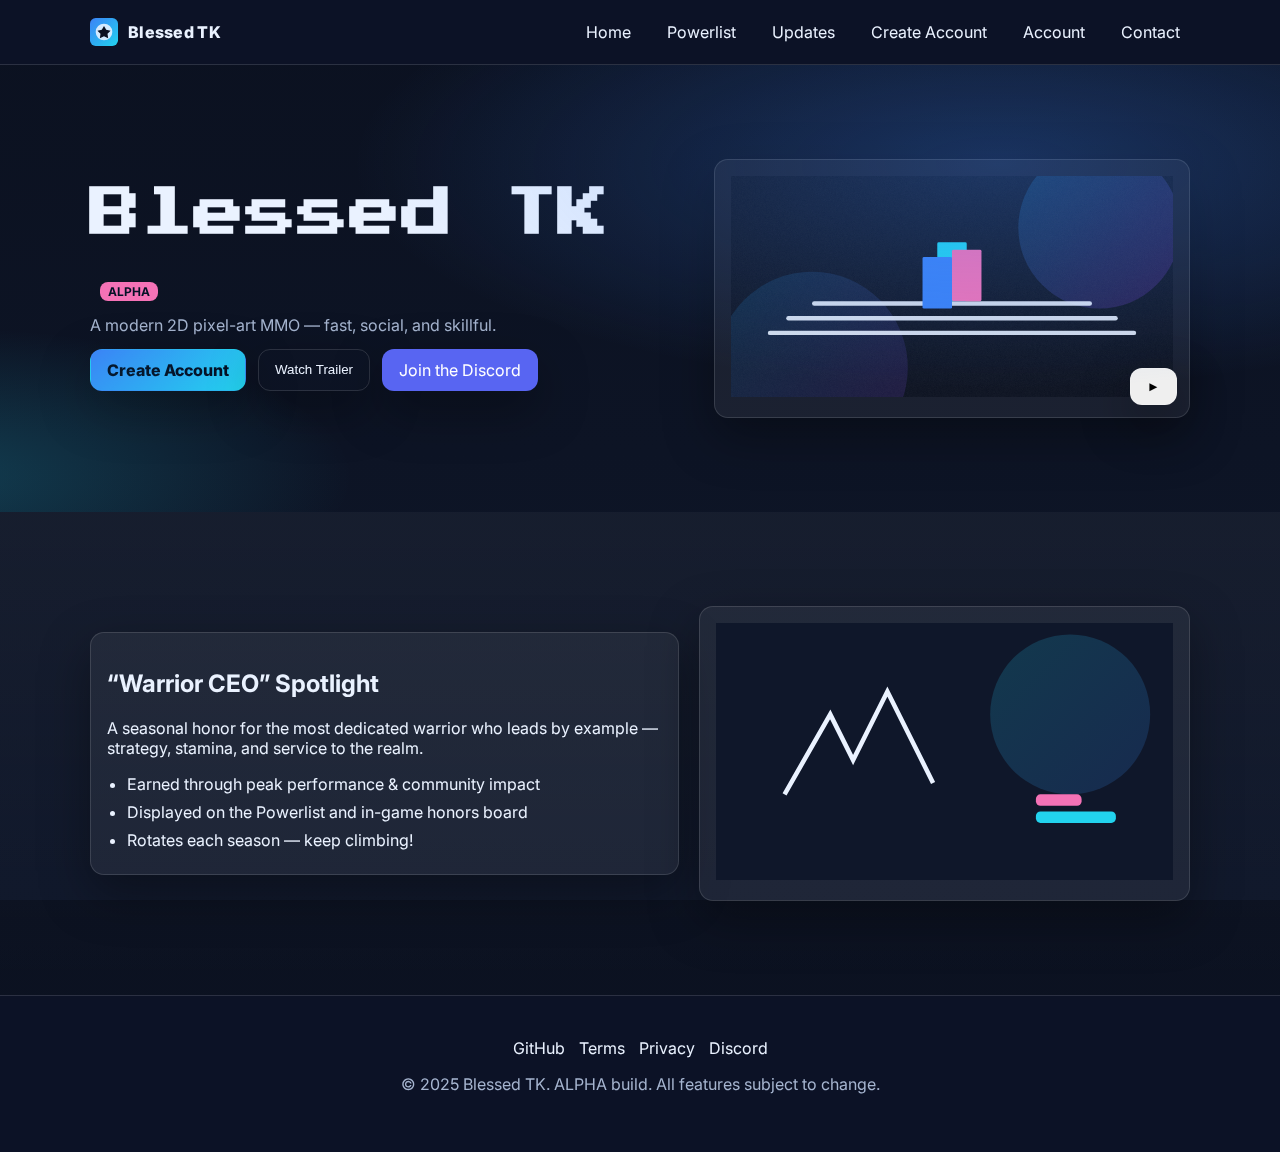
<file: index.html>
<!doctype html>
<html lang="en">
<head>
<meta http-equiv="Strict-Transport-Security" content="max-age=31536000; includeSubDomains; preload">
<meta charset="utf-8" />
<meta name="viewport" content="width=device-width, initial-scale=1" />
<title>Blessed TK — Official Site</title>
<meta name="description" content="Blessed TK — a modern 2D pixel-art MMO. Create your hero, join the community, watch the trailer." />
<meta property="og:title" content="Blessed TK — Official Site" />
<meta property="og:description" content="Watch the trailer, join the community, and check the Top 100 Powerlist." />
<meta property="og:image" content="assets/images/og-preview.png" />
<link rel="icon" href="assets/images/favicon.svg" type="image/svg+xml" />
<link rel="preload" href="https://fonts.googleapis.com/css2?family=Inter:wght@400;600;800&family=Press+Start+2P&display=swap" as="style" onload="this.onload=null;this.rel='stylesheet'">
<noscript><link rel="stylesheet" href="https://fonts.googleapis.com/css2?family=Inter:wght@400;600;800&family=Press+Start+2P&display=swap"></noscript>
<link rel="stylesheet" href="styles.css" />
</head>
<body>
<a class="skip-link" href="#main">Skip to content</a>

<header class="site-header" role="banner">
  <div class="container nav-wrap">
    <a class="brand" href="index.html" aria-label="Blessed TK home">
      <img src="assets/images/logo.svg" alt="" width="28" height="28" />
      <span>Blessed TK</span>
    </a>
    <nav class="nav" aria-label="Primary">
      <button class="nav-toggle" id="navToggle" aria-expanded="false" aria-controls="navMenu" aria-label="Open menu">☰</button>
      <ul class="nav-menu" id="navMenu">
        <li><a href="index.html" aria-current="page">Home</a></li>
        <li><a href="powerlist.html">Powerlist</a></li>
        <li><a href="updates.html">Updates</a></li>
        <li><a href="create.html">Create Account</a></li>
        <li><a href="account.html">Account</a></li>
        <li><a href="contact.html">Contact</a></li>
      </ul>
    </nav>
  </div>
</header>

<main id="main">
  <!-- HERO -->
  <section class="section hero">
    <div class="container hero-inner">
      <div class="hero-copy">
        <h1><span class="ft">Blessed TK</span> <span class="badge">ALPHA</span></h1>
        <p class="tagline">A modern 2D pixel-art MMO — fast, social, and skillful.</p>
        <div class="cta-row">
          <a class="btn primary" href="create.html">Create Account</a>
          <button class="btn ghost" data-open="trailerModal">Watch Trailer</button>
          <a class="btn discord" id="discordBtn" target="_blank" rel="noopener">Join the Discord</a>
        </div>
      </div>
      <div class="hero-media card">
        <img src="assets/images/hero-art.svg" alt="Blessed TK world — pixel-art teaser" loading="lazy" />
        <button class="btn overlay-play" data-open="trailerModal" aria-label="Play trailer">►</button>
      </div>
    </div>
    <div class="bg-tint"></div>
  </section>

  <!-- WARRIOR CEO FEATURE -->
  <section class="section alt" id="warriorceo">
    <div class="container feature-split">
      <div class="card feature-copy">
        <h2>“Warrior CEO” Spotlight</h2>
        <p>A seasonal honor for the most dedicated warrior who leads by example — strategy, stamina, and service to the realm.</p>
        <ul class="checklist">
          <li>Earned through peak performance & community impact</li>
          <li>Displayed on the Powerlist and in-game honors board</li>
          <li>Rotates each season — keep climbing!</li>
        </ul>
      </div>
      <div class="card feature-media">
        <img src="assets/images/warrior-spotlight.svg" alt="Stylized trophy and sword illustration" loading="lazy" />
      </div>
    </div>
  </section>
</main>

<footer class="site-footer" role="contentinfo">
  <div class="container">
    <nav class="footer-nav">
      <a href="#" target="_blank" id="githubLink" rel="noopener">GitHub</a>
      <a href="#" id="termsLink">Terms</a>
      <a href="#" id="privacyLink">Privacy</a>
      <a href="#" id="discordLink" target="_blank" rel="noopener">Discord</a>
    </nav>
    <p class="footnote">© 2025 Blessed TK. ALPHA build. All features subject to change.</p>
  </div>
</footer>

<!-- Trailer Modal -->
<div class="modal" id="trailerModal" aria-hidden="true" role="dialog" aria-modal="true" aria-labelledby="trailerTitle">
  <div class="modal-backdrop" data-close="trailerModal"></div>
  <div class="modal-dialog" role="document">
    <header class="modal-header">
      <h3 id="trailerTitle">Blessed TK — Trailer</h3>
      <button class="close" aria-label="Close" data-close="trailerModal">×</button>
    </header>
    <div class="modal-body">
      <div class="video-wrap">
        <iframe id="trailerFrame" title="Blessed TK Trailer" allow="autoplay; picture-in-picture" allowfullscreen loading="lazy"></iframe>
      </div>
    </div>
  </div>
</div>

<div id="toast" role="status" aria-live="polite" class="toast" hidden></div>

<script src="config.js"></script>
<script src="app.js"></script>
</body>
</html>
</file>
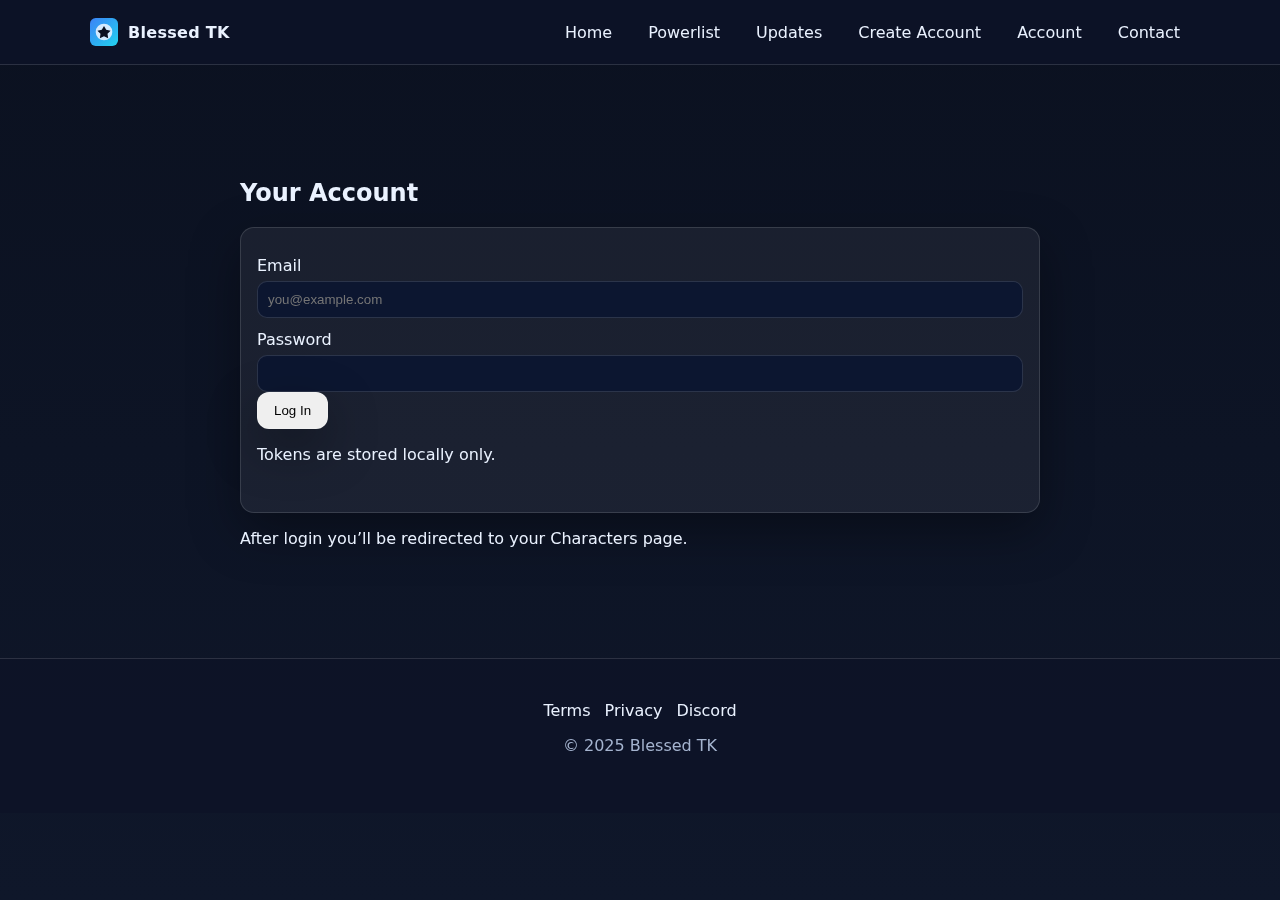
<file: account.html>
<!doctype html>
<html lang="en">
<head>
  <meta charset="utf-8" />
  <meta name="viewport" content="width=device-width, initial-scale=1" />
  <title>Your Account — Blessed TK</title>
  <link rel="stylesheet" href="styles.css" />
</head>
<body>
  <header class="site-header">
    <div class="container nav-wrap">
      <a class="brand" href="index.html"><img src="assets/images/logo.svg" alt="" width="28" height="28" /> <span>Blessed TK</span></a>
      <nav class="nav">
        <ul class="nav-menu" id="navMenu">
          <li><a href="index.html">Home</a></li>
          <li><a href="powerlist.html">Powerlist</a></li>
          <li><a href="updates.html">Updates</a></li>
          <li><a href="create.html">Create Account</a></li>
          <li><a aria-current="page" href="account.html">Account</a></li>
          <li><a href="contact.html">Contact</a></li>
        </ul>
      </nav>
    </div>
  </header>

  <main class="section">
    <div class="container narrow">
      <h2>Your Account</h2>

      <form id="loginForm" class="card" novalidate>
        <label for="loginEmail">Email</label>
        <input id="loginEmail" type="email" autocomplete="username" placeholder="you@example.com" required />
        <label for="loginPassword">Password</label>
        <input id="loginPassword" type="password" autocomplete="current-password" required />
        <button class="btn" type="submit">Log In</button>
        <p class="muted sm">Tokens are stored locally only.</p>
        <div id="loginError" class="error" role="alert" aria-live="polite"></div>
      </form>

      <p class="muted sm">After login you’ll be redirected to your Characters page.</p>
    </div>
  </main>

  <footer class="site-footer"><div class="container">
    <nav class="footer-nav">
      <a id="termsLink">Terms</a>
      <a id="privacyLink">Privacy</a>
      <a id="discordLink" target="_blank" rel="noopener">Discord</a>
    </nav>
    <p class="footnote">© 2025 Blessed TK</p>
  </div></footer>

  <script src="config.js"></script>
  <script src="account.js"></script>
</body>
</html>
</file>
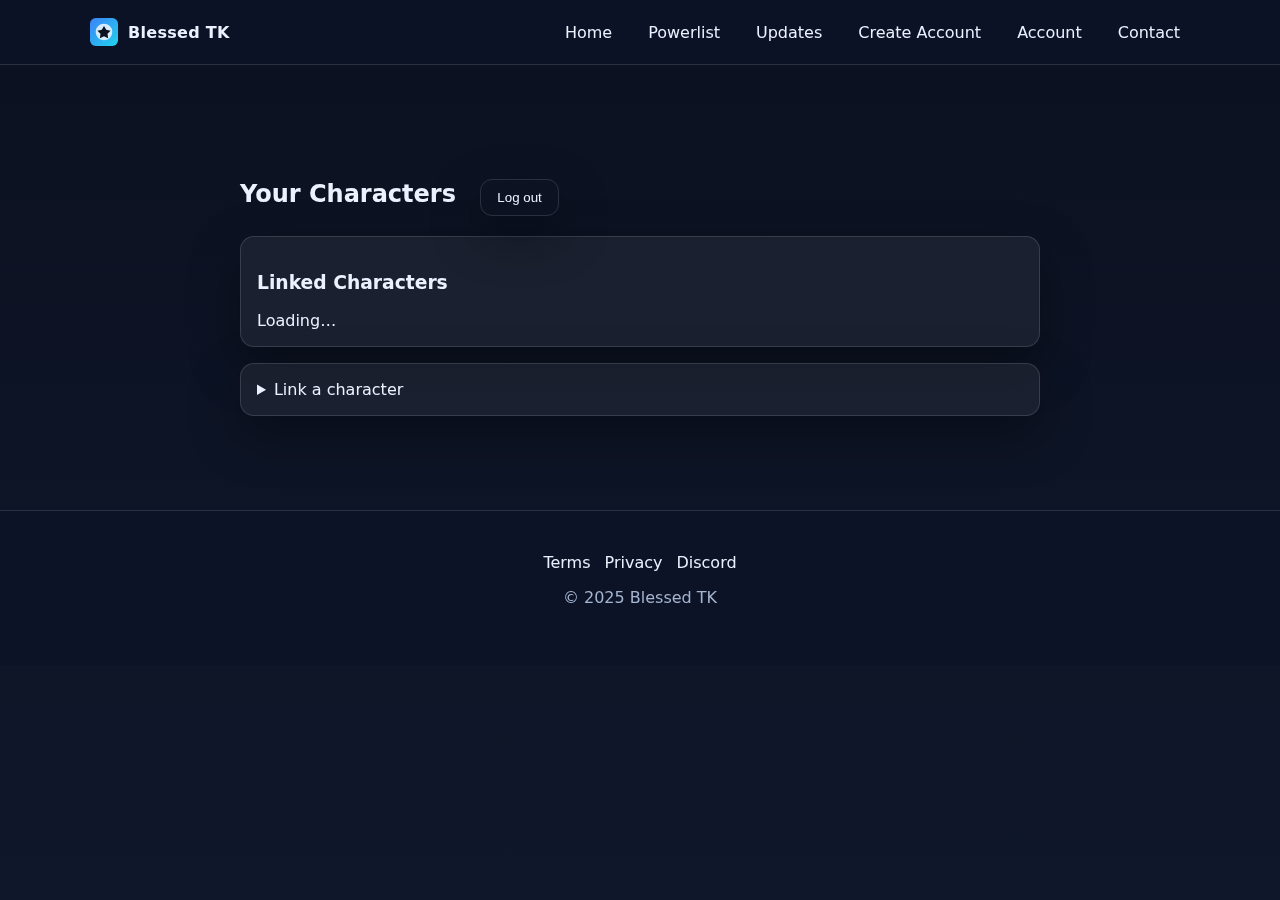
<file: characters.html>
<!doctype html>
<html lang="en">
<head>
  <meta charset="utf-8" />
  <meta name="viewport" content="width=device-width, initial-scale=1" />
  <title>Your Characters — Blessed TK</title>
  <link rel="stylesheet" href="styles.css" />
</head>
<body>
  <header class="site-header">
    <div class="container nav-wrap">
      <a class="brand" href="index.html"><img src="assets/images/logo.svg" alt="" width="28" height="28" /> <span>Blessed TK</span></a>
      <nav class="nav">
        <ul class="nav-menu" id="navMenu">
          <li><a href="index.html">Home</a></li>
          <li><a href="powerlist.html">Powerlist</a></li>
          <li><a href="updates.html">Updates</a></li>
          <li><a href="create.html">Create Account</a></li>
          <li><a href="account.html">Account</a></li>
          <li><a href="contact.html">Contact</a></li>
        </ul>
      </nav>
    </div>
  </header>

  <main class="section">
    <div class="container narrow">
      <h2>Your Characters <button id="logoutBtn" class="btn ghost sm" style="margin-left:1rem">Log out</button></h2>

      <section class="card">
        <h3 class="muted">Linked Characters</h3>
        <div id="charList">Loading…</div>
      </section>

      <details class="card" style="margin-top:1rem">
        <summary>Link a character</summary>
        <form id="linkForm">
          <label for="charName">Character Name</label>
          <input id="charName" type="text" required />
          <label for="charPassword">Character Password</label>
          <input id="charPassword" type="password" required />
          <button class="btn" type="submit">Link</button>
          <div id="linkError" class="error" role="alert" aria-live="polite"></div>
        </form>
      </details>

      <div id="tokenError" class="error" style="margin-top:1rem" hidden></div>
    </div>
  </main>

  <footer class="site-footer"><div class="container">
    <nav class="footer-nav">
      <a id="termsLink">Terms</a>
      <a id="privacyLink">Privacy</a>
      <a id="discordLink" target="_blank" rel="noopener">Discord</a>
    </nav>
    <p class="footnote">© 2025 Blessed TK</p>
  </div></footer>

  <script src="config.js"></script>
  <script src="characters.js"></script>
</body>
</html>
</file>
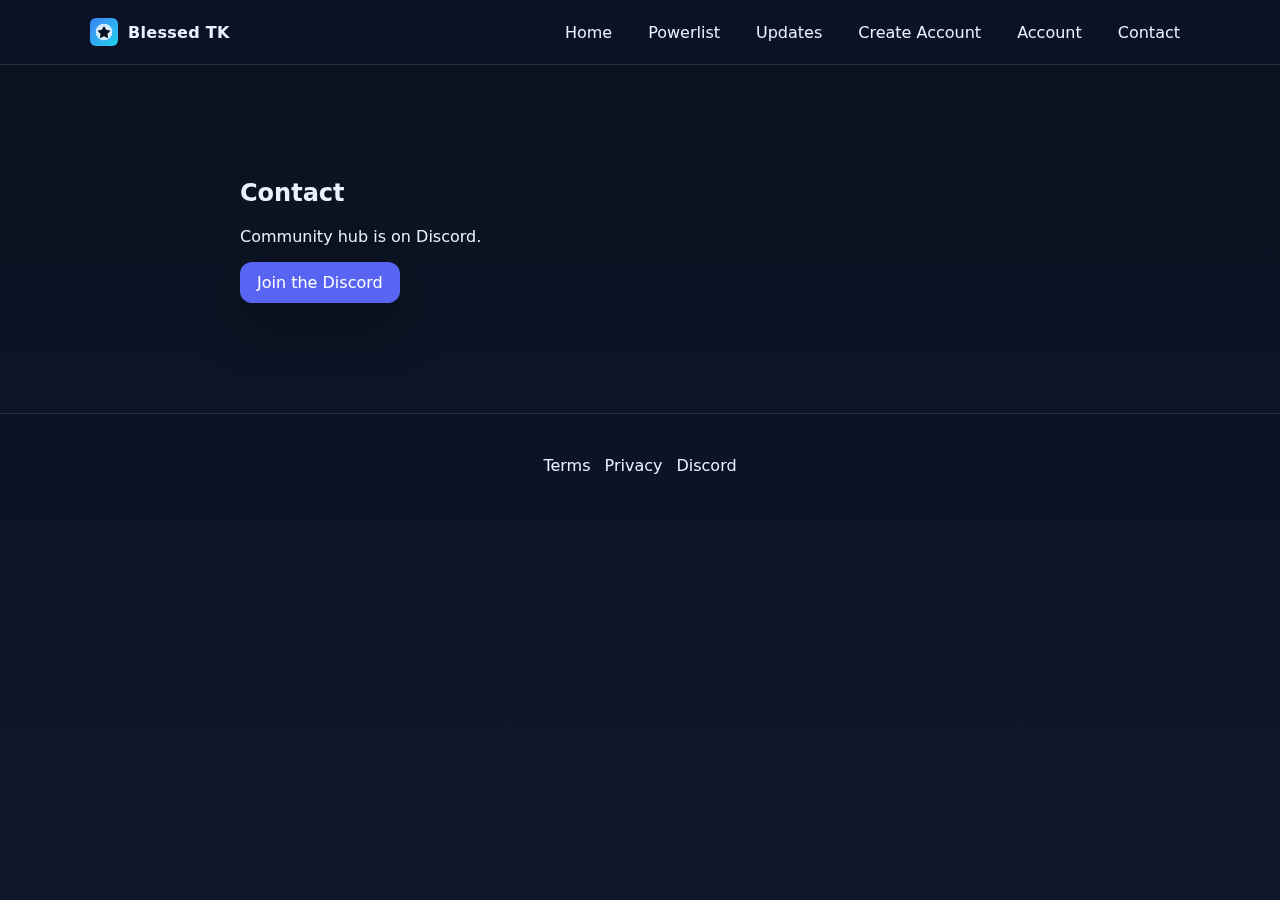
<file: contact.html>
<!doctype html>
<html lang="en">
<head>
<meta charset="utf-8" />
<meta name="viewport" content="width=device-width, initial-scale=1" />
<title>Contact — Blessed TK</title>
<link rel="stylesheet" href="styles.css" />
</head>
<body>
<header class="site-header" role="banner">
  <div class="container nav-wrap">
    <a class="brand" href="index.html" aria-label="Blessed TK home">
      <img src="assets/images/logo.svg" alt="" width="28" height="28" />
      <span>Blessed TK</span>
    </a>
    <nav class="nav" aria-label="Primary">
      <button class="nav-toggle" id="navToggle" aria-expanded="false" aria-controls="navMenu" aria-label="Open menu">☰</button>
      <ul class="nav-menu" id="navMenu">
        <li><a href="index.html">Home</a></li>
        <li><a href="powerlist.html">Powerlist</a></li>
        <li><a href="updates.html">Updates</a></li>
        <li><a href="create.html">Create Account</a></li>
        <li><a href="account.html">Account</a></li>
        <li><a href="contact.html" aria-current="page">Contact</a></li>
      </ul>
    </nav>
  </div>
</header>

<main class="section">
  <div class="container narrow">
    <h2>Contact</h2>
    <p>Community hub is on Discord.</p>
    <p><a class="btn discord" id="discordBtn" target="_blank" rel="noopener">Join the Discord</a></p>
  </div>
</main>

<footer class="site-footer" role="contentinfo">
  <div class="container">
    <nav class="footer-nav">
      <a href="#" id="termsLink">Terms</a>
      <a href="#" id="privacyLink">Privacy</a>
      <a href="#" id="discordLink" target="_blank" rel="noopener">Discord</a>
    </nav>
  </div>
</footer>

<script src="config.js"></script>
<script src="app.js"></script>
</body>
</html>
</file>
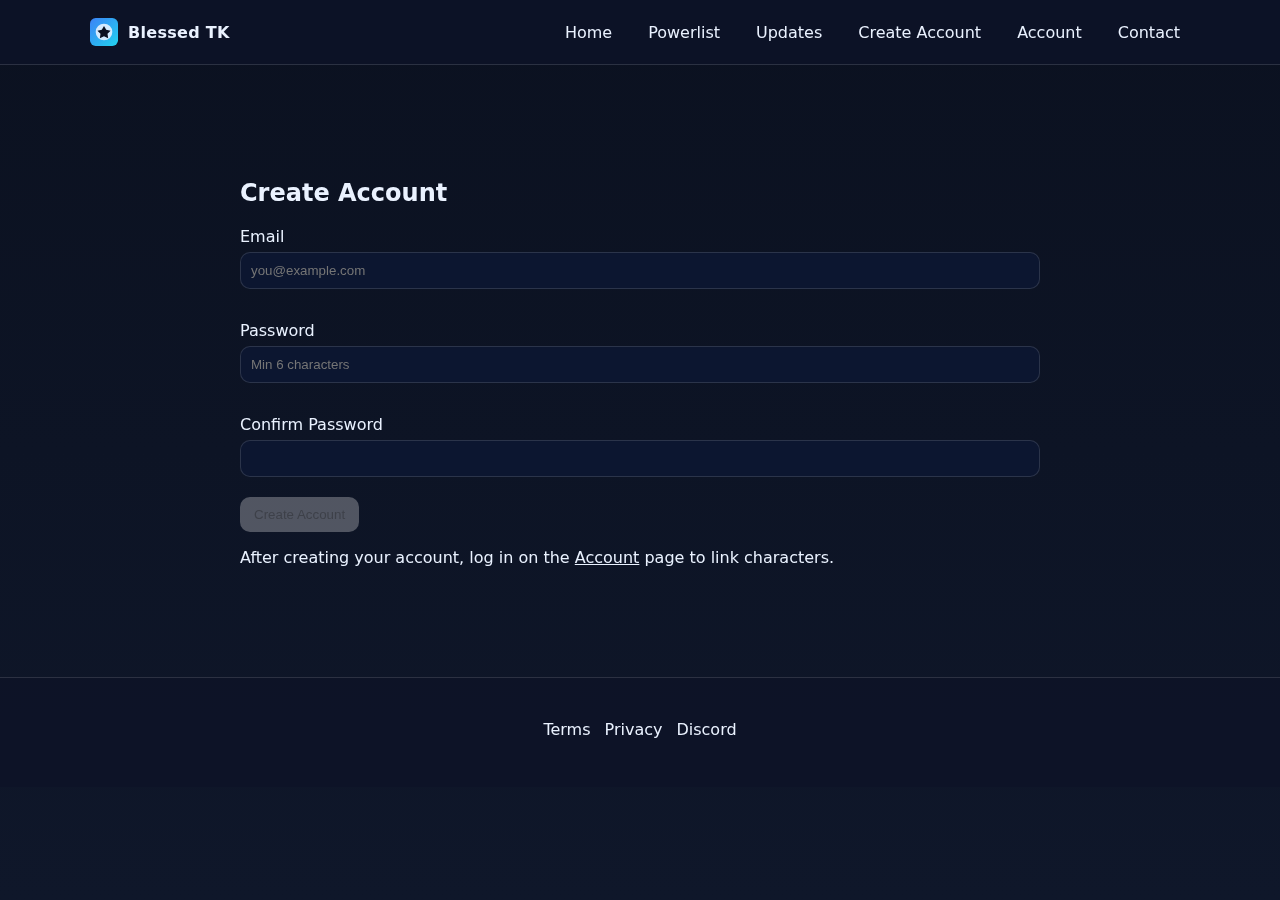
<file: create.html>
<!doctype html>
<html lang="en">
<head>
<meta charset="utf-8" />
<meta name="viewport" content="width=device-width, initial-scale=1" />
<title>Create Account — Blessed TK</title>
<link rel="stylesheet" href="styles.css" />
</head>
<body>
<header class="site-header" role="banner">
  <div class="container nav-wrap">
    <a class="brand" href="index.html" aria-label="Blessed TK home">
      <img src="assets/images/logo.svg" alt="" width="28" height="28" />
      <span>Blessed TK</span>
    </a>
    <nav class="nav" aria-label="Primary">
      <button class="nav-toggle" id="navToggle" aria-expanded="false" aria-controls="navMenu" aria-label="Open menu">☰</button>
      <ul class="nav-menu" id="navMenu">
        <li><a href="index.html">Home</a></li>
        <li><a href="powerlist.html">Powerlist</a></li>
        <li><a href="updates.html">Updates</a></li>
        <li><a href="create.html" aria-current="page">Create Account</a></li>
        <li><a href="account.html">Account</a></li>
        <li><a href="contact.html">Contact</a></li>
      </ul>
    </nav>
  </div>
</header>

<main class="section" id="account">
  <div class="container narrow">
    <h2>Create Account</h2>
    <form id="signupForm" novalidate>
      <label for="email">Email</label>
      <input id="email" name="email" type="email" autocomplete="email" required aria-describedby="emailError" placeholder="you@example.com">
      <div class="error" id="emailError" role="alert" aria-live="polite"></div>

      <label for="password">Password</label>
      <input id="password" name="password" type="password" autocomplete="new-password" required aria-describedby="passwordError" placeholder="Min 6 characters">
      <div class="error" id="passwordError" role="alert" aria-live="polite"></div>

      <label for="confirm">Confirm Password</label>
      <input id="confirm" name="confirm" type="password" autocomplete="new-password" required aria-describedby="confirmError">
      <div class="error" id="confirmError" role="alert" aria-live="polite"></div>

      <button type="submit" id="signupBtn" disabled>Create Account</button>
      <p class="muted sm tip" id="apiTip" hidden>Signup API not configured.</p>
    </form>
    <p class="muted sm">After creating your account, log in on the <a href="account.html">Account</a> page to link characters.</p>
  </div>
</main>

<footer class="site-footer" role="contentinfo">
  <div class="container">
    <nav class="footer-nav">
      <a href="#" id="termsLink">Terms</a>
      <a href="#" id="privacyLink">Privacy</a>
      <a href="#" id="discordLink" target="_blank" rel="noopener">Discord</a>
    </nav>
  </div>
</footer>

<script src="config.js"></script>
<script src="login.js"></script>
<script src="app.js"></script>
</body>
</html>
</file>
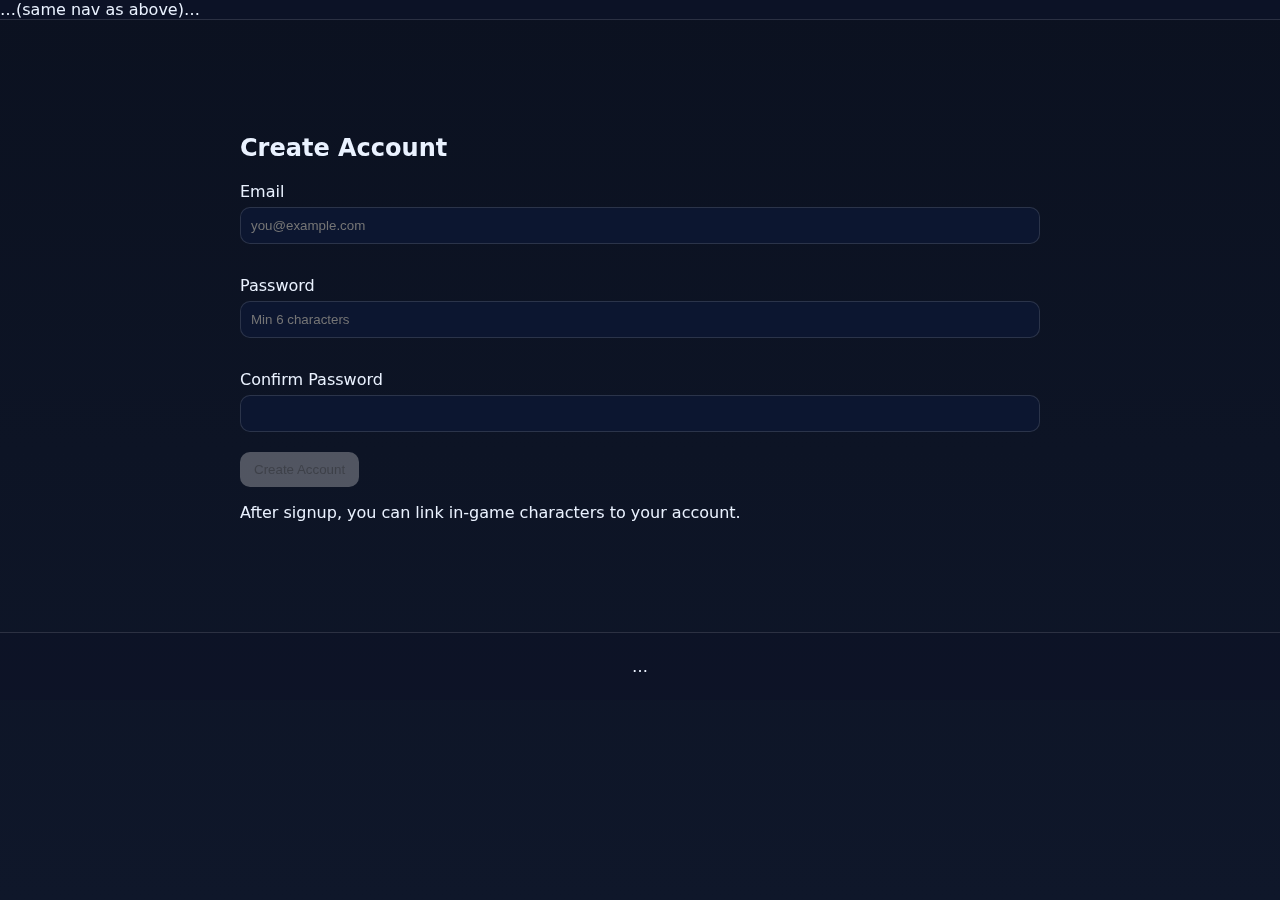
<file: create_account.html>
<!doctype html><html lang="en"><head>
<meta charset="utf-8"><meta name="viewport" content="width=device-width, initial-scale=1">
<title>Create Account — Blessed TK</title>
<link rel="stylesheet" href="styles.css">
</head><body>
<header class="site-header">…(same nav as above)…</header>

<main class="section">
  <div class="container narrow">
    <h2>Create Account</h2>

    <form id="signupForm" novalidate>
      <div class="form-field">
        <label for="email">Email</label>
        <input id="email" name="email" type="email" autocomplete="email" required placeholder="you@example.com">
        <div class="error" id="emailError" aria-live="polite"></div>
      </div>

      <div class="form-field">
        <label for="password">Password</label>
        <input id="password" name="password" type="password" autocomplete="new-password" required placeholder="Min 6 characters">
        <div class="error" id="passwordError" aria-live="polite"></div>
      </div>

      <div class="form-field">
        <label for="confirm">Confirm Password</label>
        <input id="confirm" name="confirm" type="password" autocomplete="new-password" required>
        <div class="error" id="confirmError" aria-live="polite"></div>
      </div>

      <button type="submit" id="signupBtn" disabled>Create Account</button>
      <p class="muted sm tip" id="apiTip" hidden>Signup API not configured.</p>
    </form>

    <p class="muted sm">After signup, you can link in-game characters to your account.</p>
  </div>
</main>

<footer class="site-footer">…</footer>
<div id="toast" class="toast" hidden></div>

<script src="config.js"></script>
<script>
  const API = window.BTK_CONFIG.API_BASE_URL;

  // enable button only when valid + matching
  const email = document.getElementById('email');
  const pw = document.getElementById('password');
  const cf = document.getElementById('confirm');
  const btn = document.getElementById('signupBtn');

  function validate() {
    const ok = email.value && pw.value.length >= 6 && pw.value === cf.value;
    btn.disabled = !ok;
  }
  [email, pw, cf].forEach(i => i.addEventListener('input', validate));
  validate();

  document.getElementById('signupForm').addEventListener('submit', async (e) => {
    e.preventDefault();
    const r = await fetch(`${API}/auth/signup`, {
      method:'POST',
      headers:{'Content-Type':'application/json'},
      body: JSON.stringify({ email: email.value.trim(), password: pw.value })
    });
    const j = await r.json().catch(()=>({ok:false,error:'Network'}));
    if (j.ok) {
      alert('Account created! Please log in.');
      location.href = 'account.html';
    } else {
      alert(j.error || 'Signup failed');
    }
  });
</script>
</body></html>
</file>
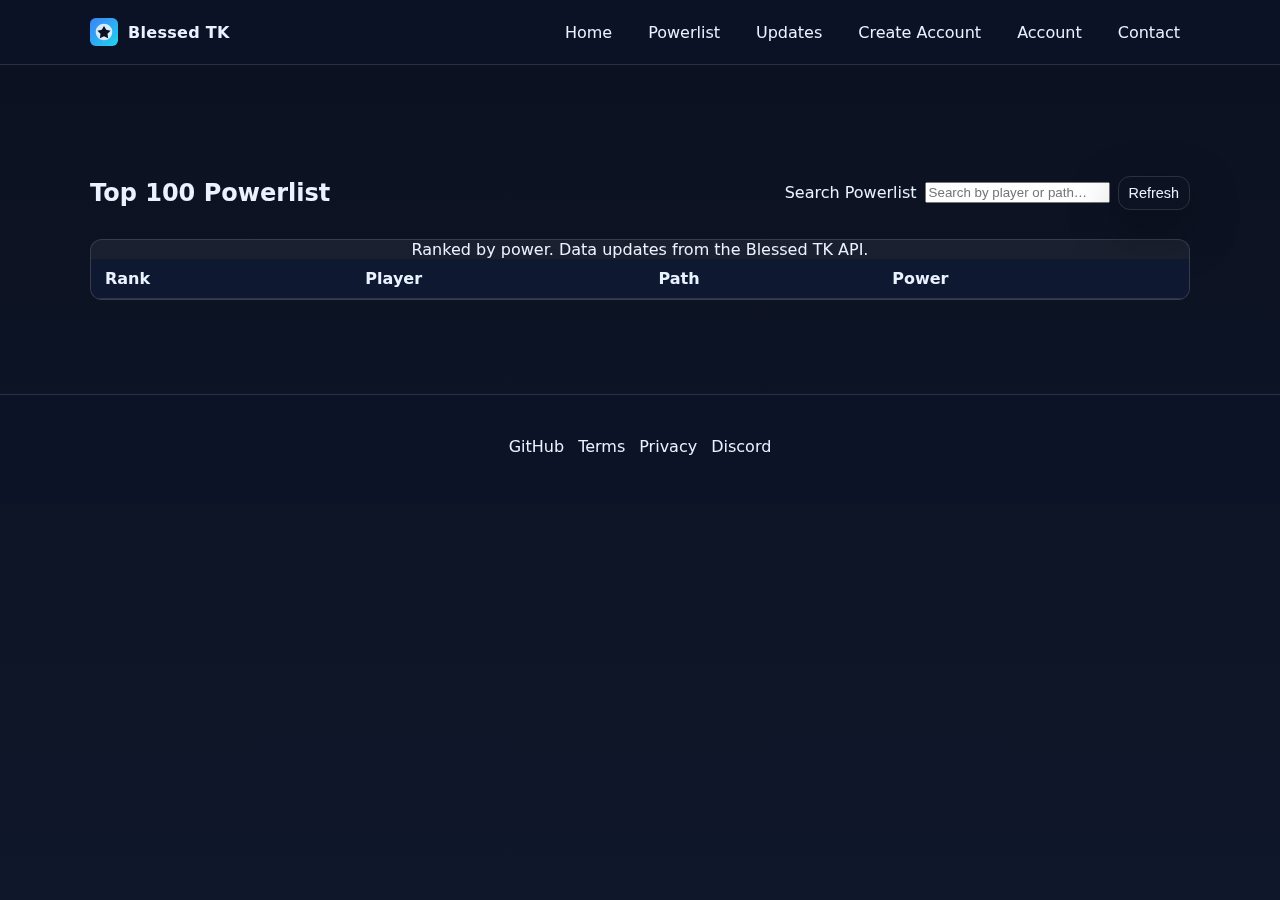
<file: powerlist.html>
<!doctype html>
<html lang="en">
<head>
<meta charset="utf-8" />
<meta name="viewport" content="width=device-width, initial-scale=1" />
<title>Powerlist — Blessed TK</title>
<link rel="stylesheet" href="styles.css" />
</head>
<body>
<header class="site-header" role="banner">
  <div class="container nav-wrap">
    <a class="brand" href="index.html" aria-label="Blessed TK home">
      <img src="assets/images/logo.svg" alt="" width="28" height="28" />
      <span>Blessed TK</span>
    </a>
    <nav class="nav" aria-label="Primary">
      <button class="nav-toggle" id="navToggle" aria-expanded="false" aria-controls="navMenu" aria-label="Open menu">☰</button>
      <ul class="nav-menu" id="navMenu">
        <li><a href="index.html">Home</a></li>
        <li><a href="powerlist.html" aria-current="page">Powerlist</a></li>
        <li><a href="updates.html">Updates</a></li>
        <li><a href="create.html">Create Account</a></li>
        <li><a href="account.html">Account</a></li>
        <li><a href="contact.html">Contact</a></li>
      </ul>
    </nav>
  </div>
</header>

<main class="section" id="powerlist">
  <div class="container">
    <div class="section-head">
      <h2>Top 100 Powerlist</h2>
      <div class="controls">
        <label for="powerSearch" class="sr-only">Search Powerlist</label>
        <input id="powerSearch" type="search" placeholder="Search by player or path…" aria-label="Search Powerlist" />
        <button class="btn ghost sm" id="refreshPower">Refresh</button>
      </div>
    </div>
    <div class="table-wrap">
      <table class="data-table" id="powerTable">
        <caption class="muted sm">Ranked by power. Data updates from the Blessed TK API.</caption>
        <thead>
          <tr><th scope="col">Rank</th><th scope="col">Player</th><th scope="col">Path</th><th scope="col">Power</th></tr>
        </thead>
        <tbody id="powerBody"></tbody>
      </table>
    </div>
  </div>
</main>

<footer class="site-footer" role="contentinfo">
  <div class="container">
    <nav class="footer-nav">
      <a href="#" target="_blank" id="githubLink" rel="noopener">GitHub</a>
      <a href="#" id="termsLink">Terms</a>
      <a href="#" id="privacyLink">Privacy</a>
      <a href="#" id="discordLink" target="_blank" rel="noopener">Discord</a>
    </nav>
  </div>
</footer>

<script src="config.js"></script>
<script src="app.js"></script>
</body>
</html>
</file>
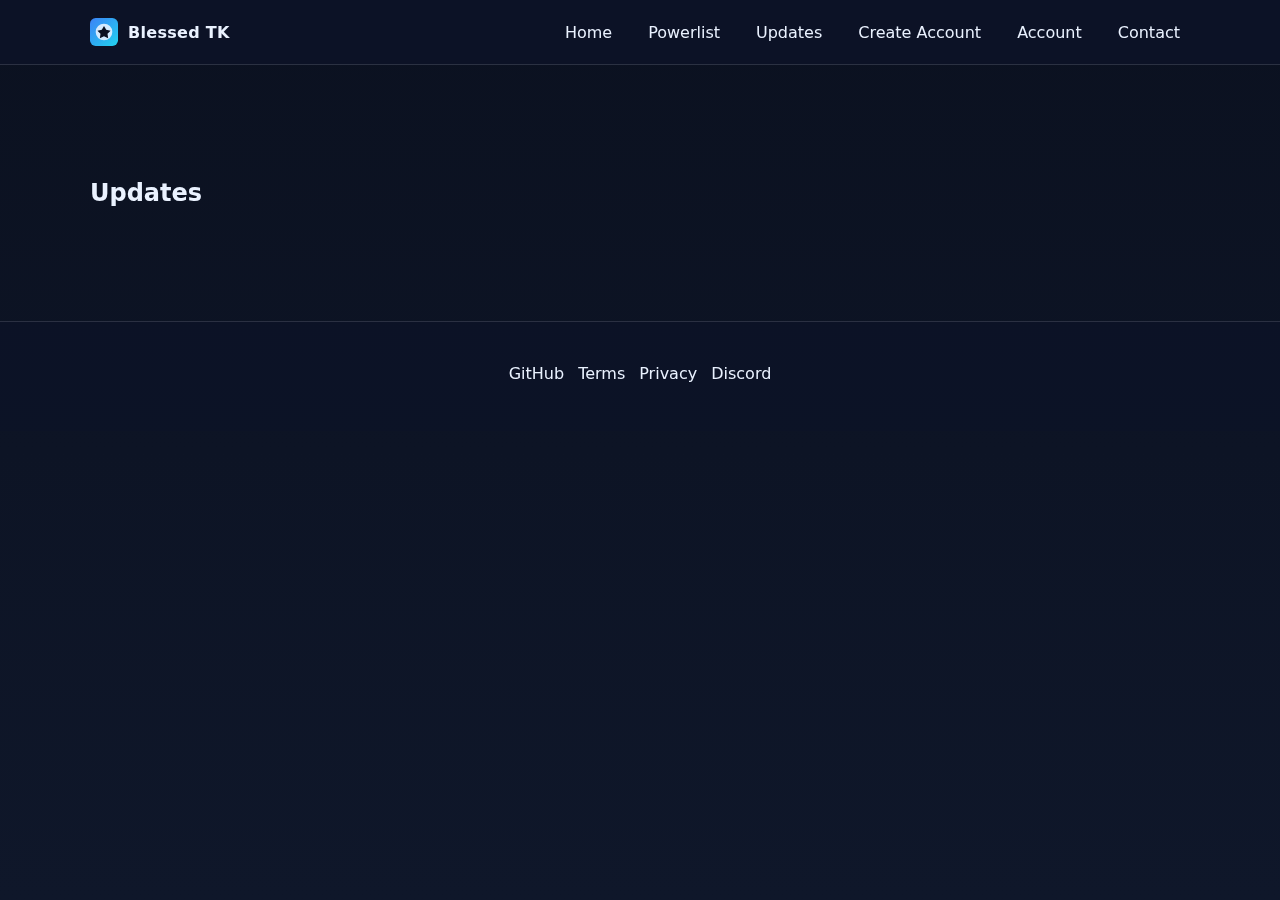
<file: updates.html>
<!doctype html>
<html lang="en">
<head>
<meta charset="utf-8" />
<meta name="viewport" content="width=device-width, initial-scale=1" />
<title>Updates — Blessed TK</title>
<link rel="stylesheet" href="styles.css" />
</head>
<body>
<header class="site-header" role="banner">
  <div class="container nav-wrap">
    <a class="brand" href="index.html" aria-label="Blessed TK home">
      <img src="assets/images/logo.svg" alt="" width="28" height="28" />
      <span>Blessed TK</span>
    </a>
    <nav class="nav" aria-label="Primary">
      <button class="nav-toggle" id="navToggle" aria-expanded="false" aria-controls="navMenu" aria-label="Open menu">☰</button>
      <ul class="nav-menu" id="navMenu">
        <li><a href="index.html">Home</a></li>
        <li><a href="powerlist.html">Powerlist</a></li>
        <li><a href="updates.html" aria-current="page">Updates</a></li>
        <li><a href="create.html">Create Account</a></li>
        <li><a href="account.html">Account</a></li>
        <li><a href="contact.html">Contact</a></li>
      </ul>
    </nav>
  </div>
</header>

<main class="section" id="updates">
  <div class="container">
    <h2>Updates</h2>
    <div id="updatesList" class="updates-list" aria-live="polite"></div>
  </div>
</main>

<footer class="site-footer" role="contentinfo">
  <div class="container">
    <nav class="footer-nav">
      <a href="#" target="_blank" id="githubLink" rel="noopener">GitHub</a>
      <a href="#" id="termsLink">Terms</a>
      <a href="#" id="privacyLink">Privacy</a>
      <a href="#" id="discordLink" target="_blank" rel="noopener">Discord</a>
    </nav>
  </div>
</footer>

<script src="config.js"></script>
<script src="app.js"></script>
</body>
</html>
</file>
<file: styles.css>
/* Blessed TK — Full Overhaul (dark, neon accents, accessible) */
:root{
  --bg:#0b1120; --bg2:#0f172a; --text:#eaf2ff; --muted:#a5b4cf;
  --brand:#3b82f6; --brand2:#22d3ee; --accent:#f472b6;
  --card:rgba(255,255,255,0.06); --border:rgba(255,255,255,0.13);
  --error:#ff5a5a; --ok:#22c55e; --shadow:0 18px 50px rgba(0,0,0,.35);
}
*{box-sizing:border-box}html,body{height:100%}
body{margin:0;font-family:Inter,system-ui,-apple-system,Segoe UI,Roboto,Ubuntu,Helvetica,Arial;color:var(--text);
  background:linear-gradient(180deg,var(--bg),var(--bg2));}
a{color:inherit}
.skip-link{position:absolute;left:-9999px;top:auto;width:1px;height:1px;overflow:hidden}
.skip-link:focus{left:8px;top:8px;width:auto;height:auto;background:#000;color:#fff;padding:8px 10px;border-radius:8px}

.container{width:min(1100px,92vw);margin:0 auto;padding:18px 0}
.section{padding:76px 0}
.section.alt{background:linear-gradient(180deg,rgba(255,255,255,0.04),transparent);}

.site-header{position:sticky;top:0;z-index:50;background:rgba(13,19,39,.75);
  backdrop-filter:saturate(1.25) blur(8px);border-bottom:1px solid var(--border);}
.nav-wrap{display:flex;align-items:center;justify-content:space-between;gap:20px}
.brand{display:flex;align-items:center;gap:10px;text-decoration:none;font-weight:800;letter-spacing:.3px}
.nav{position:relative}.nav-toggle{display:none;border:1px solid var(--border);background:transparent;border-radius:10px;padding:6px 10px;color:var(--text)}
.nav-menu{display:flex;gap:16px;list-style:none;margin:0;padding:0}
.nav-menu a{text-decoration:none;padding:8px 10px;border-radius:10px}
.nav-menu a:hover{background:var(--card)}
@media (max-width:760px){
  .nav-toggle{display:inline-block}
  .nav-menu{display:none;position:absolute;right:0;top:46px;background:rgba(13,19,39,.95);border:1px solid var(--border);border-radius:12px;padding:12px;flex-direction:column}
  .nav-menu.open{display:flex}
}

/* Hero */
.hero{position:relative;overflow:hidden}
.hero-inner{display:grid;grid-template-columns:1.25fr 1fr;gap:28px;align-items:center}
@media (max-width:960px){.hero-inner{grid-template-columns:1fr}}
.ft{font-family:'Press Start 2P',monospace;letter-spacing:1px}
h1{font-size:clamp(2rem,4.5vw,3.2rem);line-height:1.1;margin:0 0 10px}
.badge{background:var(--accent);color:#041126;border-radius:8px;padding:2px 8px;font-size:.75rem;margin-left:10px}
.tagline{color:var(--muted);margin:0 0 14px}
.cta-row{display:flex;gap:12px;flex-wrap:wrap}
.btn{display:inline-block;border:1px solid var(--border);padding:10px 16px;border-radius:12px;text-decoration:none;box-shadow:var(--shadow)}
.btn.primary{background:linear-gradient(135deg,var(--brand),var(--brand2));color:#041126;border-color:transparent;font-weight:800}
.btn.ghost{background:transparent;color:var(--text)}
.btn.discord{background:#5865F2;color:#fff;border-color:transparent}
.btn:hover{transform:translateY(-1px)}

.card{background:var(--card);border:1px solid var(--border);border-radius:14px;padding:16px;box-shadow:var(--shadow)}
.hero-media{position:relative}
.overlay-play{position:absolute;inset:auto 12px 12px auto}

.bg-tint{position:absolute;inset:-20%;
  background:radial-gradient(60% 60% at 70% 30%, rgba(59,130,246,.3), transparent 60%),
             radial-gradient(40% 40% at 10% 80%, rgba(34,211,238,.22), transparent 60%);
  pointer-events:none;mix-blend:screen}

/* Feature split */
.feature-split{display:grid;grid-template-columns:1.2fr 1fr;gap:20px;align-items:center}
@media (max-width:900px){.feature-split{grid-template-columns:1fr}}
.checklist{padding-left:20px;margin:0}
.checklist li{margin:8px 0}

/* Updates */
.news-tile{background:linear-gradient(135deg,var(--brand),var(--accent));padding:14px;border-radius:12px;text-align:center;color:#041126;font-weight:800}
.updates-list{display:grid;grid-template-columns:repeat(auto-fit,minmax(260px,1fr));gap:16px;margin-top:12px}
.updates-list .item{background:var(--card);border:1px solid var(--border);border-radius:12px;padding:14px}
.updates-list .date{color:var(--muted);font-size:.9rem}

/* Powerlist */
.section-head{display:flex;align-items:center;justify-content:space-between;gap:12px;margin-bottom:12px}
.controls{display:flex;gap:8px;align-items:center}
.controls .sm{padding:8px 10px;font-size:.9rem}
.table-wrap{overflow:auto;border:1px solid var(--border);border-radius:12px;background:var(--card)}
.data-table{width:100%;border-collapse:separate;border-spacing:0}
.data-table thead th{position:sticky;top:0;background:#0e1831;border-bottom:1px solid var(--border);padding:10px;text-align:left}
.data-table tbody td{padding:10px;border-bottom:1px solid var(--border)}
.data-table tbody tr:hover{background:rgba(255,255,255,.04)}
.data-table th:first-child,.data-table td:first-child{padding-left:14px}
.data-table th:last-child,.data-table td:last-child{padding-right:14px}

/* Forms */
.narrow{width:min(800px,92vw)}
form label{display:block;margin:12px 0 6px}
form input{width:100%;padding:10px;border-radius:10px;border:1px solid var(--border);background:#0c1630;color:var(--text)}
form button{padding:10px 14px;border-radius:10px;border:none;cursor:pointer}
.error{color:var(--error);font-size:.9rem;min-height:1rem;margin-top:4px}
.tip{margin-top:8px}

/* Footer */
.site-footer{border-top:1px solid var(--border);background:rgba(13,19,39,.85);padding:24px 0;text-align:center}
.footer-nav{display:flex;gap:14px;justify-content:center;margin-bottom:6px}
.footer-nav a{text-decoration:none}
.footnote{color:var(--muted)}

/* Modal + Toast */
.modal[aria-hidden="true"]{display:none}
.modal{position:fixed;inset:0;z-index:100;display:grid;place-items:center}
.modal-backdrop{position:absolute;inset:0;background:rgba(0,0,0,.6)}
.modal-dialog{position:relative;background:var(--bg2);border:1px solid var(--border);border-radius:14px;box-shadow:var(--shadow);width:min(920px,92vw);max-height:86vh;display:flex;flex-direction:column}
.modal-header{display:flex;justify-content:space-between;align-items:center;padding:12px 16px;border-bottom:1px solid var(--border)}
.modal-body{padding:0}.close{border:none;background:transparent;color:var(--text);font-size:1.5rem;cursor:pointer}
.video-wrap{position:relative;padding-top:56.25%}
.video-wrap iframe{position:absolute;inset:0;width:100%;height:100%;border:0;border-radius:0 0 14px 14px}

.toast{position:fixed;right:16px;bottom:16px;background:#0f172a;border:1px solid var(--border);padding:10px 14px;border-radius:10px;box-shadow:var(--shadow)}
</file>
